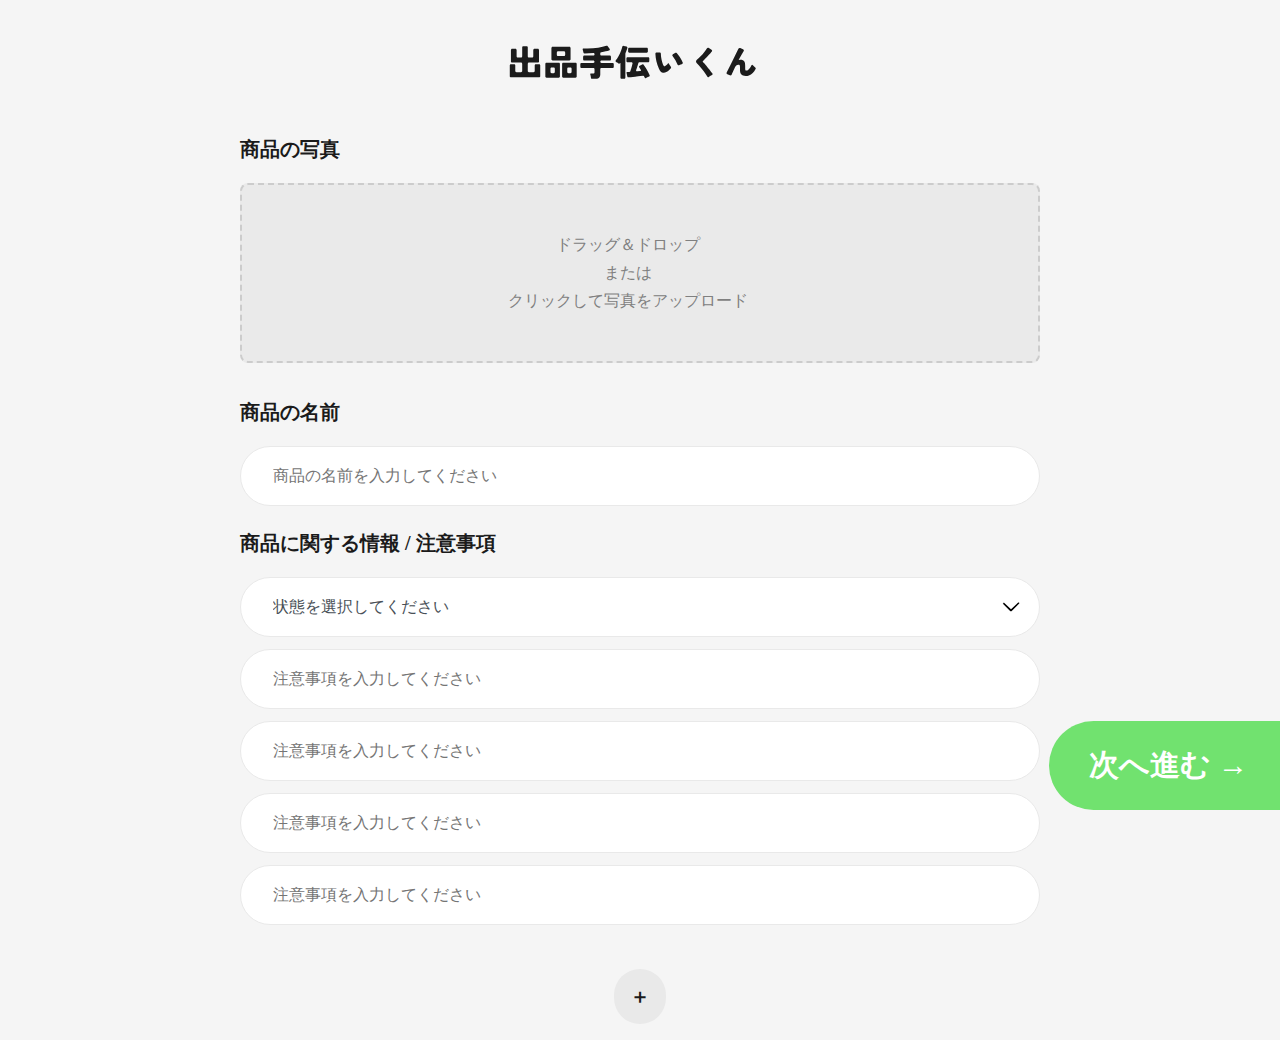
<file: static/index.html>
<!DOCTYPE html>
<html lang="en">

<head>
  <meta charset="UTF-8">
  <meta name="viewport" content="width=device-width, initial-scale=1.0">
  <link href="https://maxcdn.bootstrapcdn.com/bootstrap/4.5.2/css/bootstrap.min.css" rel="stylesheet">
  <link rel="stylesheet" href="css/styles.css">
  <script src="https://ajax.googleapis.com/ajax/libs/jquery/3.5.1/jquery.min.js"></script>
  <script src="https://cdnjs.cloudflare.com/ajax/libs/popper.js/1.16.0/umd/popper.min.js"></script>
  <script src="https://maxcdn.bootstrapcdn.com/bootstrap/4.5.2/js/bootstrap.min.js"></script>
  <link rel="icon" href="images/favicon.ico">
  <title>出品手伝いくん</title>
</head>

<body>
  <nav class="logo">
    <a class="navbar-brand" href="#">
      <img src="images/logo.svg" class="d-inline-block align-top" alt="logo" class="logoimg">
    </a>
  </nav>

  <div class="container">
    <div class="photo-upload-container">
      <div class="form-group">
        <label for="photo-upload">商品の写真</label>
        <input type="file" id="fileInput" style="display:none" multiple>
        <div class="photo-upload" id="photo-upload">
          <span id="upload-text"> <!-- この行を追加 -->
            ドラッグ＆ドロップ<br>または<br>クリックして写真をアップロード
          </span>
          <!-- 画像を表示するエリアを追加 -->
          <div id="imagePreview"></div>
        </div>
      </div>
    </div>
    <form>
      <div class="form-group">
        <label for="productName">商品の名前</label>
        <input type="text" class="round-form" id="productName" placeholder="商品の名前を入力してください">
      </div>

      <div id="cautions">
        <div class="form-group">
          <label for="caution1">商品に関する情報 / 注意事項</label>
          <!-- 注意事項 -->
          <select class="round-form caution custom-select" id="caution1">
            <option value="" selected>状態を選択してください</option>
            <option value="新品、未使用">新品、未使用</option>
            <option value="未使用に近い">未使用に近い</option>
            <option value="目立った傷や汚れなし">目立った傷や汚れなし</option>
            <option value="やや傷や汚れあり">やや傷や汚れあり</option>
            <option value="傷や汚れあり">傷や汚れあり</option>
            <option value="全体的に状態が悪い">全体的に状態が悪い</option>
          </select>

          <input type="text" class="round-form caution" id="caution2" placeholder="注意事項を入力してください">
          <input type="text" class="round-form caution" id="caution3" placeholder="注意事項を入力してください">
          <input type="text" class="round-form caution" id="caution4" placeholder="注意事項を入力してください">
          <input type="text" class="round-form caution" id="caution5" placeholder="注意事項を入力してください">
        </div>
      </div>

      <!-- 他の注意事項の入力フォームはここに追加されます -->

      <button type="button" id="addCaution" class="btn btn-secondary mb-3">＋</button>

      <button type="button" id="nextButton">次へ進む →</button>
    </form>
  </div>
  <script>
    $(document).ready(function () {
      var counter = 6;
      var uploadCounter = 0; // アップロードされたファイル数を追跡
      const fileInput = document.getElementById('fileInput');
      const dropArea = document.getElementById('photo-upload');
      const uploadText = document.getElementById('upload-text'); // アップロードテキストの要素

      dropArea.addEventListener('click', function () {
        if (uploadCounter < 5) {
          fileInput.click();
        } else {
          alert('最大5枚までアップロードできます');
        }
      }, false);

      fileInput.addEventListener('change', function () {
        const files = fileInput.files;
        if (uploadCounter + files.length <= 5) {
          handleFiles(files);
        } else {
          alert('最大5枚までアップロードできます');
        }
      });

      function handleDrop(e) {
        let dt = e.dataTransfer;
        let files = dt.files;

        if (uploadCounter + files.length <= 5) {
          fileInput.files = files;
          handleFiles(files);
        } else {
          alert('最大5枚までアップロードできます');
        }
      }

      // 既存のイベントリスナー
      ['dragenter', 'dragover', 'dragleave', 'drop'].forEach(eventName => {
        dropArea.addEventListener(eventName, preventDefaults, false);
      });

      function preventDefaults(e) {
        e.preventDefault();
        e.stopPropagation();
      }


      ['dragenter', 'dragover'].forEach(eventName => {
        dropArea.addEventListener(eventName, highlight, false);
      });

      ['dragleave', 'drop'].forEach(eventName => {
        dropArea.addEventListener(eventName, unhighlight, false);
      });

      function highlight(e) {
        dropArea.classList.add('highlight');
      }

      function unhighlight(e) {
        dropArea.classList.remove('highlight');
      }

      dropArea.addEventListener('drop', handleDrop, false);


      function handleFiles(files) {
        if (uploadCounter + files.length <= 5) {
          ([...files]).forEach(uploadFile);
          uploadCounter += files.length;
        }

        if (uploadCounter > 0) {
          uploadText.style.display = 'none';  // テキストを非表示にする
        }
      }

      function uploadFile(file) {
        if (file.type.startsWith('image/')) {
          const reader = new FileReader();
          reader.readAsDataURL(file);
          reader.onloadend = function () {
            const img = new Image();
            img.src = reader.result;
            img.width = 140;
            img.height = 140;

            // 画像と削除ボタンを含むコンテナを作成
            const imageContainer = document.createElement('div');
            imageContainer.className = 'image-container';

            const closeButton = document.createElement('span');
            closeButton.className = 'close-button';
            closeButton.textContent = '✖️';
            closeButton.onclick = function () {
              imageContainer.remove();
              uploadCounter--;
              if (uploadCounter === 0) {
                uploadText.style.display = 'block';
              }
            };

            imageContainer.appendChild(img);
            imageContainer.appendChild(closeButton);
            dropArea.appendChild(imageContainer);
          };
        }
      }
      $('#addCaution').click(function () {
        var newCaution = `
            <div class="form-group">
                <input type="text" class="round-form caution" id="caution${counter}" placeholder="注意事項を入力してください">
            </div>`;
        $('#cautions').append(newCaution);
        counter++;
      });

      $('#nextButton').click(function () {
        var productName = $('#productName').val();
        localStorage.setItem("productName", productName);
        var cautions = $('.caution').map(function () { return $(this).val(); }).get();

        $.ajax({
          type: 'POST',
          url: '/generate-description',
          data: JSON.stringify({ productName: productName, productWarnings: cautions }),
          contentType: 'application/json',
          success: function (data) {
            localStorage.setItem('generatedDescription', data);
            window.location.href = 'generate.html';
          },
          error: function (jqXHR, textStatus, errorThrown) {
            console.log("AJAX Error:", textStatus);
          }
        });
      });

      $('#caution1').change(function () {
        if ($(this).val() === 'placeholder') {
          $(this).addClass('placeholder-option');
        } else {
          $(this).removeClass('placeholder-option');
        }
      });
    });
  </script>


</body>

</html>
</file>
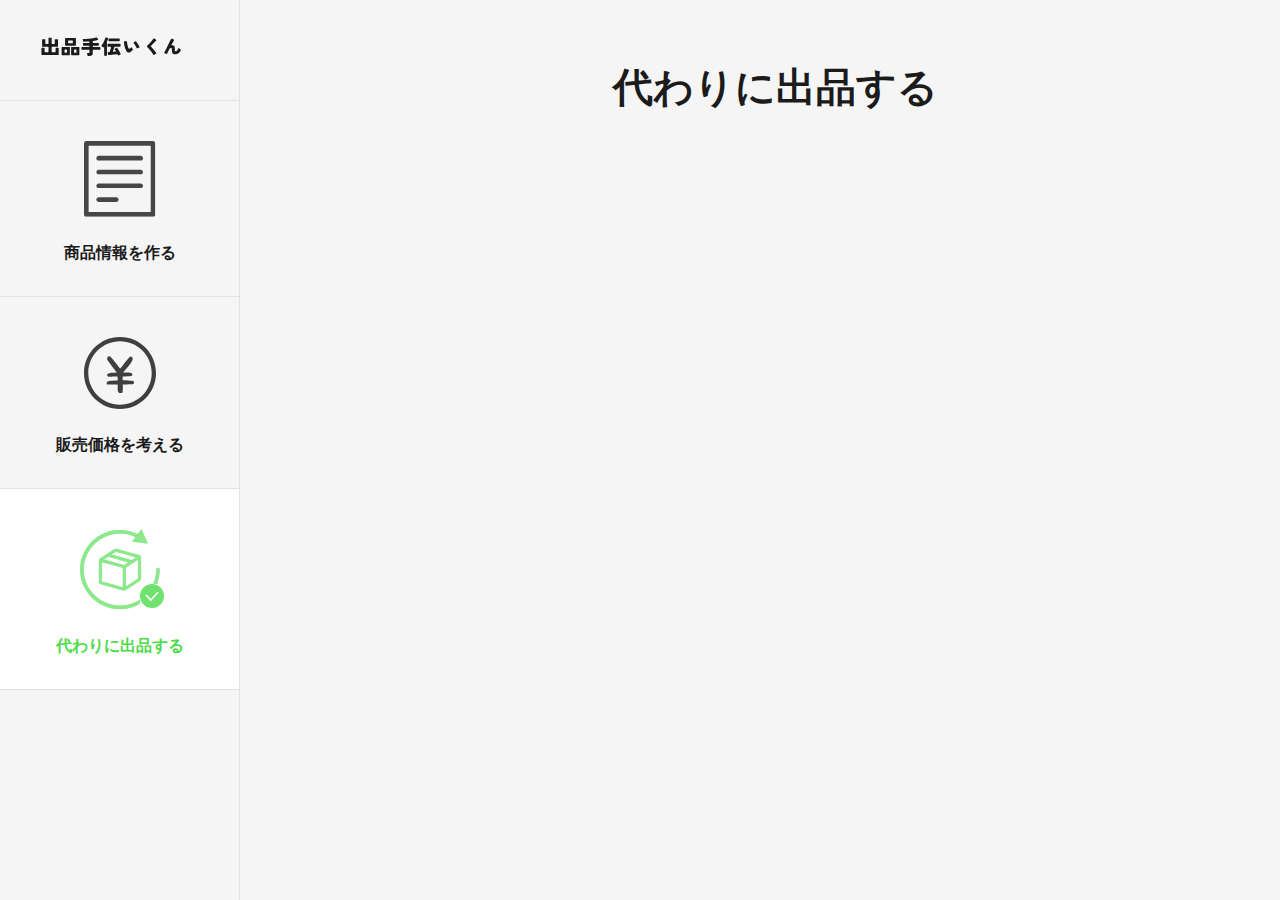
<file: static/list.html>
<!DOCTYPE html>
<html lang="en">

<head>
  <!-- CSS  -->
  <link href="https://maxcdn.bootstrapcdn.com/bootstrap/4.5.2/css/bootstrap.min.css" rel="stylesheet">
  <link rel="stylesheet" href="css/styles.css">
  <!-- JavaScript -->
  <script src="https://ajax.googleapis.com/ajax/libs/jquery/3.5.1/jquery.min.js"></script>
  <script src="https://cdnjs.cloudflare.com/ajax/libs/popper.js/1.16.0/umd/popper.min.js"></script>
  <link rel="icon" href="images/favicon.ico">
  <script src="https://maxcdn.bootstrapcdn.com/bootstrap/4.5.2/js/bootstrap.min.js"></script>
  <title>出品手伝いくん</title>
</head>

<body>
  <div class="wrapper">
    <div class="sidebar">
      <div class="logocontainer">
        <a class="navbar-brand" href="index.html"><img src="images/logo.svg" alt="ロゴ" width="140px"></a>
      </div>
      <ul>
        <li class="menucontent">
          <a href="generate.html">
            <img src="images/generateicon.svg" alt="商品情報を作る" width="72px" class="icon"> <img src="images/done.svg"
              alt="商品情報を作る" width="24px" class="doneicon"> 商品情報を作る
          </a>
        </li>
        <li class="menucontent"><a href="price.html"><img src="images/priceicon.svg" alt="販売価格を考える"
              width="72px" class="icon"> <img src="images/done.svg" alt="販売価格を考える" width="24px" class="doneicon">
            販売価格を考える</a> </li>
        <li class="menucontent activemenu"> <img src="images/listicon-a.svg" alt="代わりに出品する" width="80px" class="icon"> <img
            src="images/done.svg" alt="代わりに出品する" width="24px" class="doneicon none"> 代わりに出品する</li>
      </ul>
    </div>
    <div class="content">
      <div class="container">
        <div class="titlecontainer">
          代わりに出品する
        </div>


      </div>
    </div>
  </div>
</body>

</html>
</file>
<file: static/css/styles.css>
* {
  background-color: #F5F5F5;
  margin: 0;
  padding: 0;
  box-sizing: border-box;
}

*:focus {
  outline: none;
}




body{
  margin: 0 auto;
  position: relative;
}

a{
  text-decoration: none;
  color: inherit;
}


.hidden {
  display: none;
}


a:hover{
  text-decoration: none;
  color: inherit;
}

.logo{
  background-color: #F5F5F5;
  margin: 0 auto;
  text-align: center;
  padding: 40px;
}

/* 全体のレイアウト */
.wrapper {
  display: flex;
  background-color: #F5F5F5;
}

label{
  color: #1B1B1B;
  text-align: center;
  font-family: Tsunagi Gothic Black;
  font-size: 20px;
  font-style: normal;
  font-weight: 900;
  line-height: normal;
  padding: 12px 0px;
}

.container {
  background-color: #F5F5F5;
  margin: 0 auto;
  width: 100vw;

  justify-content: center;
  text-align: center;
}

form {
  text-align: center;
  width: 100%;
}

.form-group {
  display: inline-block;
  margin: 0 auto;
  text-align: left;
  justify-content: left;

}


.photo-upload {
  /* width: 100%; この行は削除またはコメントアウト */
  margin: 0 auto;
  background-color: rgb(234, 234, 234);
  border: 2px dashed #ccc;
  padding: 20px;
  text-align: center;
  border-radius: 8px;
  width: 800px;
  height: 180px;
  line-height: 28px;
  margin-bottom: 24px;
  align-items: center;
  color: gray;
  /* 新しいスタイルを追加 */
  min-width: 300px; /* または好きなサイズに */
  display: flex;
  flex-direction: row;
  flex-wrap: nowrap;
  overflow-x: auto;
}

.photo-upload-container {
  display: flex;
  justify-content: center;
  text-align: center;
  align-items: center;
}

.highlight {
  border-color: blue;
}

#imagePreview{
  margin-right: 24px;
}


.image-container {
  position: relative;
  margin-right: 10px;
}

.close-button {
  position: absolute;
  top: 0;
  right: 0;
  cursor: pointer;
}



#addCaution {
  display: block;
  margin: 0 auto;
  margin-top: 32px;
}

.custom-select {
  -webkit-appearance: none;
  appearance: none;
  background-image: url('data:image/svg+xml;utf8,<svg xmlns="http://www.w3.org/2000/svg" width="16" height="16" fill="currentColor" class="bi bi-caret-down-fill" viewBox="0 0 16 16"><path d="M3.204 5h9.592L8 9.481 3.204 5zm-.753.659 4.797 4.8a1 1 0 0 0 1.414 0l4.8-4.8c.27-.27.083-.659-.303-.659H3.253a.483.483 0 0 0-.302.659z"/></svg>');
  background-repeat: no-repeat;
  background-position: right 1rem center;
  background-size: 1.5em;
  padding-right: 2rem;  /* 矢印とテキストが重ならないように */
  height: 2rem;         /* 縦幅を設定 */
}


.placeholder-option {
  color: #ccc;
}


.round-form{
  border-radius: 200px;
  display: block;
  border: 1px solid #E9E9E9;
  padding: 16px 32px;
  background-color: #FFF;
  width: 800px;
  height: 60px;
  margin-bottom: 12px;
}






#nextButton{
  position: fixed;
  border-radius: 100px 0px 0px 100px;
  border: 0px;
background: #71E26F;
color: #FFF;
text-align: center;
font-family: Tsunagi Gothic Black;
font-size: 30px;
font-style: normal;
font-weight: 900;
line-height: normal;
padding: 24px 32px 24px 40px;
bottom: 10vh;
right: 0px;
}

#nextButton:hover{
  position: fixed;
  border-radius: 100px 0px 0px 100px;
  border: 0px;
background: #57CF55;
color: #FFF;
text-align: center;
font-family: Tsunagi Gothic Black;
font-size: 30px;
font-style: normal;
font-weight: 900;
line-height: normal;
padding: 24px 32px 24px 40px;
bottom: vh;
right: 0px;
}




/* サイドバーのスタイリング */
.sidebar {
  width: 240px;
  /* サイドバーの幅を設定 */
  height: 100vh;
  /* 画面の高さ全体 */
  background: #f5f5f5;
  /* パディング */
  position: fixed;
  /* 固定位置 */
  border-right: 1px solid #E2E2E2;
}

.sidebar img{
  margin: 0px auto;
  text-align: center;  
  padding: 32px 0px;
  display: block;

}

.sidebar .logocontainer{
  width: 238px;
  border-bottom: 1px solid #E2E2E2;
  text-align: center;
}


.sidebar .logocontainer img{

}


/* サイドバー内のリストのスタイリング */
.sidebar ul {
  list-style-type: none;
}

.sidebar ul li {
  margin: 10px 0;
  font-size: 18px;
  color: #1B1B1B;
  text-align: center;
  font-family: Tsunagi Gothic Black;
  font-size: 16px;
  font-style: normal;
  font-weight: 900;
  line-height: normal;
}
.sidebar .doneicon{
  display: none;
}

.sidebar .menucontent{
  margin: 0px;
  padding: 24px 0px 32px 0px;
  border-bottom: 1px solid #E2E2E2;
}

.sidebar .menucontent:not(.activemenu):hover {
  margin: 0px;
  padding: 24px 0px 32px 0px;
  border-bottom: 1px solid #E2E2E2;
  background-color: #e4e4e4;
}

.sidebar .menucontent:not(.activemenu):hover img {
  background-color: #e4e4e4;
}


.sidebar .activemenu{
  color: #4EDB4B;
  background-color: #FFF;
  position: relative;
}

.sidebar .activemenu img{ 
  color: #4EDB4B;
}


.sidebar .activemenu .doneicon{
  display:block;
  position: absolute;
  top: 95px;
  left: 140px;
  padding: 0px;
  margin: 0px;
  background-color: none;
}

.sidebar .activemenu img{
  color: #4EDB4B;
  background-color: #FFF;
  padding: 16px 0px 26px 0px;
}

.sidebar .menucontent img{

  padding: 16px 0px 26px 0px;

}


/* コンテンツエリアのスタイリング */
.content {
  margin-left: 270px;
  /* サイドバーの幅とパディングの合計 */
  padding: 20px;
  width: calc(100% - 270px);
  /* 全体の幅からサイドバーの幅を引く */
  height: 100vh;
  overflow-y: auto;
  /* 縦方向のスクロールを許可 */
}

.titlecontainer{
  color: #1B1B1B;
  text-align: center;
  font-family: Tsunagi Gothic Black;
  font-size: 40px;
  font-style: normal;
  font-weight: 900;
  line-height: normal;
  margin-top: 40px;
  margin-bottom: 42px;
}


.btn-secondary .active{
  color: #FFF;
text-align: center;
font-family: Tsunagi Gothic Black;
font-size: 20px;
font-style: normal;
font-weight: 900;
line-height: normal;
border-radius: 100px;
background: #71E26F;
padding: 14px 16px;
border: none;
}

.btn{
    color: #1B1B1B;
  text-align: center;
  font-family: Tsunagi Gothic Black;
  font-size: 20px;
  font-style: normal;
  font-weight: 900;
  line-height: normal;
  border-radius: 100px;
  background: #E9E9E9;
  padding: 14px 16px;
  border: none;


}

#upload-text{
  background-color: inherit;
  text-align: center;
  width: 100%;
}

.form-group{
  margin: 0;
}

#productTitle {
  height: 60px;  /* 1行程度の高さ */
  resize: none;  /* ユーザーによるリサイズを不可にする */
  padding: 16px 24px;
}

.product-price-container{
  background-color: white;
  border-radius: 12px;
  display: block;
  border: 1px solid lightgray;
  padding: 40px;
  display: flex;
}


.product-price-left {
  height: 140px; 
  background-color: white;
  align-items: center; 
  margin-right: 40px;
  justify-content: center;
  display: flex; /* 追加 */
}

.product-price-left img {
  width: 200px;
  margin: auto; /* 追加 */
}

.product-price-right{
  background-color: white;
  justify-content: left;
  text-align: left;
  align-items: center;
}

.product-price-right img{
  width: 100px;
  text-align: left;
}


#product-title{
  background-color: white;
  font-size: 14px;
  line-height: 20px;
  text-align: left;
  padding-left: 10px;
  margin-top: 12px;
}
#product-price{
  font-size: 34px;
  text-align: left;
  background-color: white;
  padding-left: 20px;
}

#productDescription {
  height: 60vh;  /* 縦長にする */
  resize: vertical;  /* 垂直方向のみリサイズ可 */
}



.form-group textarea {
  display: block;
  border-radius: 12px;
  display: block;
  width: 75vw;
  padding: 24px;
  border: 1px solid lightgray;
  background-color: rgb(252, 252, 252);
  margin-bottom: 32px;
}



.s-titlecontainer{
  display: flex;
  justify-content: space-between;
  width: 78vw;
  padding-right: 24px;
}

.ml-auto{
  border: 0;
  color: gray;
}

.ml-auto{
  border: 0;
  color: #C6C6C6;
}


@media (min-width: 1200px){
  .container{
    max-width: 100%;
  }
}
</file>
